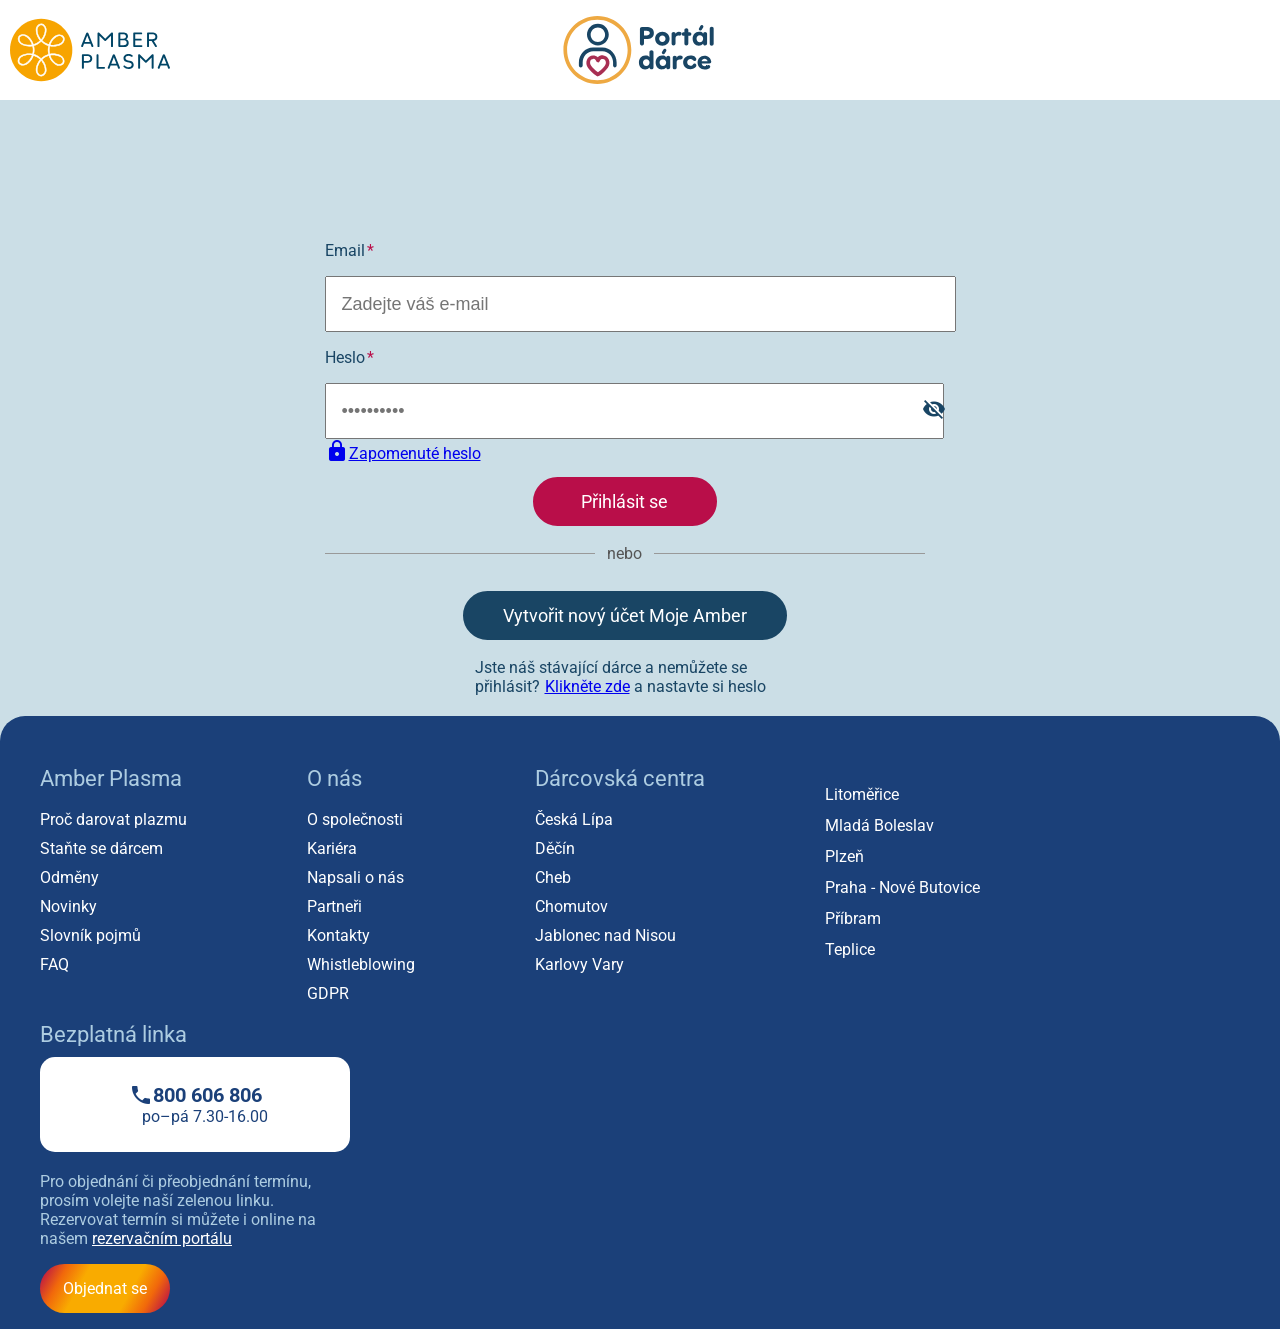
<file: Darovani/index.html>
<!doctype html>
<html lang="cs" xmlns="http://www.w3.org/1999/html">
<head>
    <meta charset="UTF-8">
    <meta content="width=device-width, initial-scale=1.0" name="viewport">
    <meta content="width=device-width, initial-scale=1.0" name="viewport">
    <meta content="ie=edge" http-equiv="X-UA-Compatible">
    <link href="css/style.css" rel="stylesheet">
    <link href="https://cloudflare.com" rel="stylesheet">
    <link href="https://fonts.googleapis.com/icon?family=Material+Icons" rel="stylesheet">
    <link href="https://fonts.googleapis.com">
    <title>Index</title>
</head>
<body>
<div class="top">
    <div class="picture1"><img alt="Logo-Amber" height="80" src="Zdroj/amber-logo.svg" width="160"></div>
    <div class="picture2"><img alt="Dárce-logo" height="80" src="Zdroj/portal-darce-logo.svg" width="160"></div>
    <div class="picture3"></div>
</div>
<div class="middle">
    <div class="middle-text-wrap">
        <div class="control-mid-text">
            <div class="mid-text-format">
                <p class="middle-text">Email<span class="star">*</span></p>
            </div>
            <input class="email-input" id="email" placeholder="Zadejte váš e-mail" type="email">
            <div class="mid-text-format">
                <p class="middle-text">Heslo<span class="star">*</span></p>
            </div>
            <div class="password-wrapper">
                <input class="password-input" id="password" placeholder="••••••••••" type="password">
                <span class="eye" id="toggle"><span class="material-icons">visibility_off</span></span>
            </div>
            <div class="mid-text-format">
                <a class="c-Text-forgotten-password" href="heslo.php">
                <span class="lock-wrap">
                    <span class="material-icons">lock</span>
                </span>Zapomenuté heslo
                </a>
            </div>
        </div>

        <div class="middle-text-bottom">
            <div class="buttons">
                <a class="large-btn1" onclick="verify()">Přihlásit se</a>
                <div class="line"><span class="between-large-numbers">nebo</span></div>
                <a class="large-btn2">Vytvořit nový účet Moje Amber</a>
                <div class="something1-control">
                    <div class="something1">
                        <span>Jste náš stávající dárce a nemůžete se přihlásit?<a class="something2" href="idk.php">Klikněte zde</a> a nastavte si heslo</span>
                    </div>
                </div>
            </div>
        </div>
    </div>
</div>
<div class="footer">

    <div class="bottom-page-text">
        <div class="bottom-page-text-columns-wrapper">
            <div class="lists-wrap">
                <span class="footer-rows">Amber Plasma</span>
                <ul class="lists">
                    <li>Proč darovat plazmu</li>
                    <li>Staňte se dárcem</li>
                    <li>Odměny</li>
                    <li>Novinky</li>
                    <li>Slovník pojmů</li>
                    <li>FAQ</li>
                </ul>
            </div>
            <div class="lists-wrap">
                <span class="footer-rows">O nás</span>
                <ul class="lists">
                    <li>O společnosti</li>
                    <li>Kariéra</li>
                    <li>Napsali o nás</li>
                    <li>Partneři</li>
                    <li>Kontakty</li>
                    <li>Whistleblowing</li>
                    <li>GDPR</li>
                </ul>
            </div>
            <div class="lists-wrap">
                <span class="footer-rows">Dárcovská centra</span>
                <ul class="lists">
                    <li>Česká Lípa</li>
                    <li>Děčín</li>
                    <li>Cheb</li>
                    <li>Chomutov</li>
                    <li>Jablonec nad Nisou</li>
                    <li>Karlovy Vary</li>
                </ul>
            </div>
            <div class="lists-wrap">
                <ul class="lists">
                    <li class="bottom-page-text-columns-mid-text">Litoměřice</li>
                    <li class="bottom-page-text-columns-mid-text">Mladá Boleslav</li>
                    <li class="bottom-page-text-columns-mid-text">Plzeň</li>
                    <li class="bottom-page-text-columns-mid-text">Praha - Nové Butovice</li>
                    <li class="bottom-page-text-columns-mid-text">Příbram</li>
                    <li class="bottom-page-text-columns-mid-text">Teplice</li>
                </ul>
            </div>
        </div>
        <div class="bottom-right-column-control">
            <span class="bottom-page-text-right">Bezplatná linka</span>
            <div class="control-wrap-bottom-page-text-right-under-phone">
                <span class="bottom-page-text-right-phone">
                    <span class="phone-text-wrap">
                        <span class="material-icons">phone</span>
                        <span class="bottom-page-text-columns-right-phone-number">800 606 806</span>
                    </span>
                    <span class="bottom-page-text-right-phone-text">po–pá 7.30-16.00</span>
                </span>
                <div class="under-phone-text">
                    <span class="bottom-page-text-right-under-phone">
                            Pro objednání či přeobjednání termínu, prosím volejte naší zelenou linku.
                            Rezervovat termín si můžete i online na našem
                            <a class="text-color-bottom" href="rezervace.html">rezervačním portálu</a>
                    </span>
                </div>
                <div class="btn">
                    <p class="button">Objednat se</p>
                </div>
            </div>
        </div>
    </div>
</div>

<script>
    const password = document.querySelector("#password");
    const toggle = document.querySelector("#toggle");

    toggle.addEventListener("click", () => {
        const icon = toggle.querySelector(".material-icons");

        if (password.type === "password") {
            password.type = "text";
            icon.textContent = "visibility";       // otevřené oko
        } else {
            password.type = "password";
            icon.textContent = "visibility_off";   // přeškrtnuté oko
        }
    });
</script>
<script>
    function verify() {
        const email = document.getElementById("email").value;
        const heslo = document.getElementById("password").value;

        if (!email || !heslo) {
            alert("Vyplňte prosím e-mail i heslo.");
            return;
        }

        const emailRegex = /^[^\s@]+@[^\s@]+\.[^\s@]+$/;

        if (!emailRegex.test(email)) {
            alert("Zadejte platný e-mail ve formátu neco@domena.cz");
            return;
        }

        // doplnění do popupu
        document.getElementById("out-email").textContent = "E-mail: " + email;
        document.getElementById("out-password").textContent = "Heslo: " + heslo;

        // zobrazení popupu
        document.getElementById("popup").classList.remove("hidden");
    }

    function closePopup() {
        document.getElementById("popup").classList.add("hidden");
    }
</script>



<div id="popup" class="popup hidden">
    <div class="popup-content">
        <h2>Zadal jsi:</h2>
        <p id="out-email"></p>
        <p id="out-password"></p>

        <button class="btn-close" onclick="closePopup()">Zavřít</button>
    </div>
</div>

</body>
</html>
</file>
<file: Darovani/css/style.css>
/* -----------------------------------------------------------
   GLOBAL
----------------------------------------------------------- */
@import url('https://fonts.googleapis.com/css2?family=Roboto:wght@400;700&display=swap');

body {
    font-family: 'Roboto', sans-serif;
    background-color: #CBDEE6;
    margin: 0;
    padding: 0;
    display: flex;
    flex-direction: column;
    min-width: 100px;
}

/* -----------------------------------------------------------
   HEADER (.top)
----------------------------------------------------------- */
.top {
    display: flex;
    justify-content: space-between;
    background-color: white;
    padding: 10px;
    z-index: 9999;
}

.picture1,
.picture2 {
    display: flex;
    align-items: center;
}

.picture3 {
    width: 160px;
}

/* -----------------------------------------------------------
   MIDDLE (FORM)
----------------------------------------------------------- */
.middle {
    display: flex;
    flex-direction: column;
    align-items: center;
    padding-top: 125px;
    padding-bottom: 20px;
}

.middle-text-wrap {
    display: flex;
    flex-direction: column;
    align-items: flex-start;
    color: #194564;
}

.mid-text-format {
    display: flex;
    justify-content: flex-start;

}

.middle-text {
    display: flex;
}

.star {
    padding-left: 2px;
    color: #B90E49;
}

/* Inputs */
.email-input,
.password-input {
    line-height: 50px;
    padding-left: 15px;
    font-size: large;
}

.email-input {
    max-width: 600px;
    padding-right: 380px;
}

.password-input {
    width: 560px;
}

/* Password eye icon */
.password-wrapper {
    position: relative;
    display: flex;
}

.password-wrapper input {
    padding-right: 40px;
}

.password-wrapper .eye {
    position: absolute;
    right: 10px;
    top: 50%;
    transform: translateY(-50%);
    cursor: pointer;
    user-select: none;
}

/* Forgotten password */
.c-Text-forgotten-password {
    display: flex;
    align-items: center;
}

/* -----------------------------------------------------------
   BUTTONS
----------------------------------------------------------- */
.buttons {
    display: flex;
    flex-direction: column;
    align-items: center;
    gap: 18px;
}

.large-btn1,
.large-btn2 {
    display: flex;
    justify-content: center;
    align-items: center;
    padding: 12px 0;
    border-radius: 25px;
    font-size: 18px;
    color: white;
    text-decoration: none;
    cursor: pointer;
    margin-top: 10px;
}

.large-btn1 {
    width: 180px;
    background-color: #B90E49;
    border: 2px solid #B90E49;
}

.large-btn2 {
    width: 320px;
    background-color: #194564;
    border: 2px solid #194564;
}

/* "nebo" line */
.line {
    display: flex;
    align-items: center;
    width: 600px;
    color: #555;
}

.line::before,
.line::after {
    content: "";
    flex: 1;
    border-bottom: 1.5px solid #999;
}

.line::before {
    margin-right: 12px;
}

.line::after {
    margin-left: 12px;
}

.between-large-numbers {
    display: flex;
    justify-content: center;
}

/* Under buttons text */
.something1-control {
    display: flex;
    justify-content: center;
    max-width: 300px;
}

.something1 {
    display: flex;
    flex-direction: column;
    max-width: 340px;
}

.something2 {
    padding-left: 5px;
}

/* -----------------------------------------------------------
   FOOTER
----------------------------------------------------------- */
.footer {
    background-color: #1B4079;
    border-radius: 25px 25px 0 0;
    padding: 0;
}
.bottom-page-text {
    padding-top: 10px;
    display: flex;
    flex-wrap: wrap;
    justify-content: space-between;
    padding-right: 50px;
}

.footer-rows {
    padding-left: 40px;
    font-size: 22px;
    color: #ADCCE1;
}

.lists {
    padding-left: 40px;
    color: #FFFFFF;
    list-style: none;
    display: flex;
    padding-top: 3px;
    padding-bottom: 3px;
    flex-direction: column;
    gap: 10px;
}

.bottom-page-text-columns-wrapper {
    display: flex;
    flex-wrap: wrap;
    padding-right: 20px;
    padding-top: 40px;
    gap: 80px;
}

.bottom-page-text-columns-mid {
    padding-left: 40px;
    padding-top: 35px;
    color: #FFFFFF;
}

.bottom-page-text-columns-mid-text {
    padding-bottom: 2px;
}

.bottom-right-column-control {
    padding-right: 20px;
    padding-left: 40px;
}

.bottom-page-text-columns-right {
    padding-left: 70px;
    display: flex;
    flex-direction: column;
}

.bottom-page-text-right {
    font-size: 22px;
    color: #ADCCE1;
}

/* Phone box */
.bottom-page-text-right-phone {
    background-color: white;
    color: #1B4079;
    border-radius: 15px;
    padding: 26px;
    display: flex;
    flex-direction: column;
    align-items: center;
}

.bottom-page-text-columns-right-phone-number {
    font-size: 20px;
    font-weight: 700;
}

.bottom-page-text-right-phone-text {
    padding-left: 20px;
}

.phone-text-wrap {
    display: flex;
    align-items: center;
}

.under-phone-text {
    padding-top: 20px;
    max-width: 310px;
}

.bottom-page-text-right-under-phone {
    color: #ADCCE1;
}

.text-color-bottom {
    color: white;
    text-decoration: underline;
}

/* Footer button */
.button {
    border-radius: 40px;
    background: linear-gradient(299deg, #B90E49 3%, #F1680B 18%, #F9AB00 33%, #F9AB00 67%, #F1680B 82%, #B90E49 97%);
    width: 100px;
    display: flex;
    justify-content: center;
    color: white;
    padding: 15px;
}
.control-wrap-bottom-page-text-right-under-phone{
    padding-top: 10px;
}

.popup {
    position: absolute;
    top: 7%;
    width: 100%;
    height: 100%;
    background: rgba(0,0,0,0.5);
    display: flex;
    justify-content: center;
    align-items: center;
}

.popup-content {
    background: white;
    padding: 30px;
    border-radius: 10px;
    max-width: 350px;
    text-align: center;
}

.hidden {
    display: none;
}

.btn-close {
    margin-top: 20px;
    padding: 10px 20px;
    background-color: #B90E49;
    color: white;
    border-radius: 8px;
    cursor: pointer;
}

/* -----------------------------------------------------------
   MEDIA QUERIES
----------------------------------------------------------- */
@media (max-width: 768px) {

    .top {
        justify-content: flex-start;
        gap: 10px;
    }

    .picture1 img,
    .picture2 img {
        width: 120px;
    }

    .picture3 {
        width: 0;
        height: 0;
    }

    /* Middle */
    .middle-text-wrap {
        width: 100%;
        align-items: center;
    }

    .mid-text-format {
        width: auto;
    }

    .email-input {
        width: 90%;
        max-width: 350px;
        padding-right: 0;
        font-size: 16px;
    }

    .password-input {
        width: 75%;
        max-width: 310px;
        padding-right: 0;
        font-size: 16px;
    }

    .large-btn1 {
        width: 80%;
        max-width: 350px;
    }

    .line {
        width: 90%;
        max-width: 350px;
    }

    .large-btn2 {
        max-width: 350px;
    }

    /* Footer */
    .footer {
        flex-direction: column;
        border-radius: 20px 20px 0 0;
    }

    .bottom-page-text {
        gap: 20px;
    }

    .bottom-page-text-columns-right {
        padding-left: 0;
        padding-right: 5px;
    }
    .bottom-page-text-columns-mid {
        padding-left: 0;
        padding-top: 0;
    }

    .bottom-page-text-right-phone {
        width: 100%;
    }

    .under-phone-text {
        text-align: left;
    }

    .button {
        width: 150px;
    }

    .btn {
        padding-right: 70px;
        display: flex;
        justify-content: center;
    }

    .control-wrap-bottom-page-text-right-under-phone {
        max-width: 254px;
        display: flex;
        flex-wrap: wrap;
        gap: 10px;
        align-self: center;
    }
    .bottom-page-text-columns-wrapper{
        gap: 10px;
    }
}
</file>
